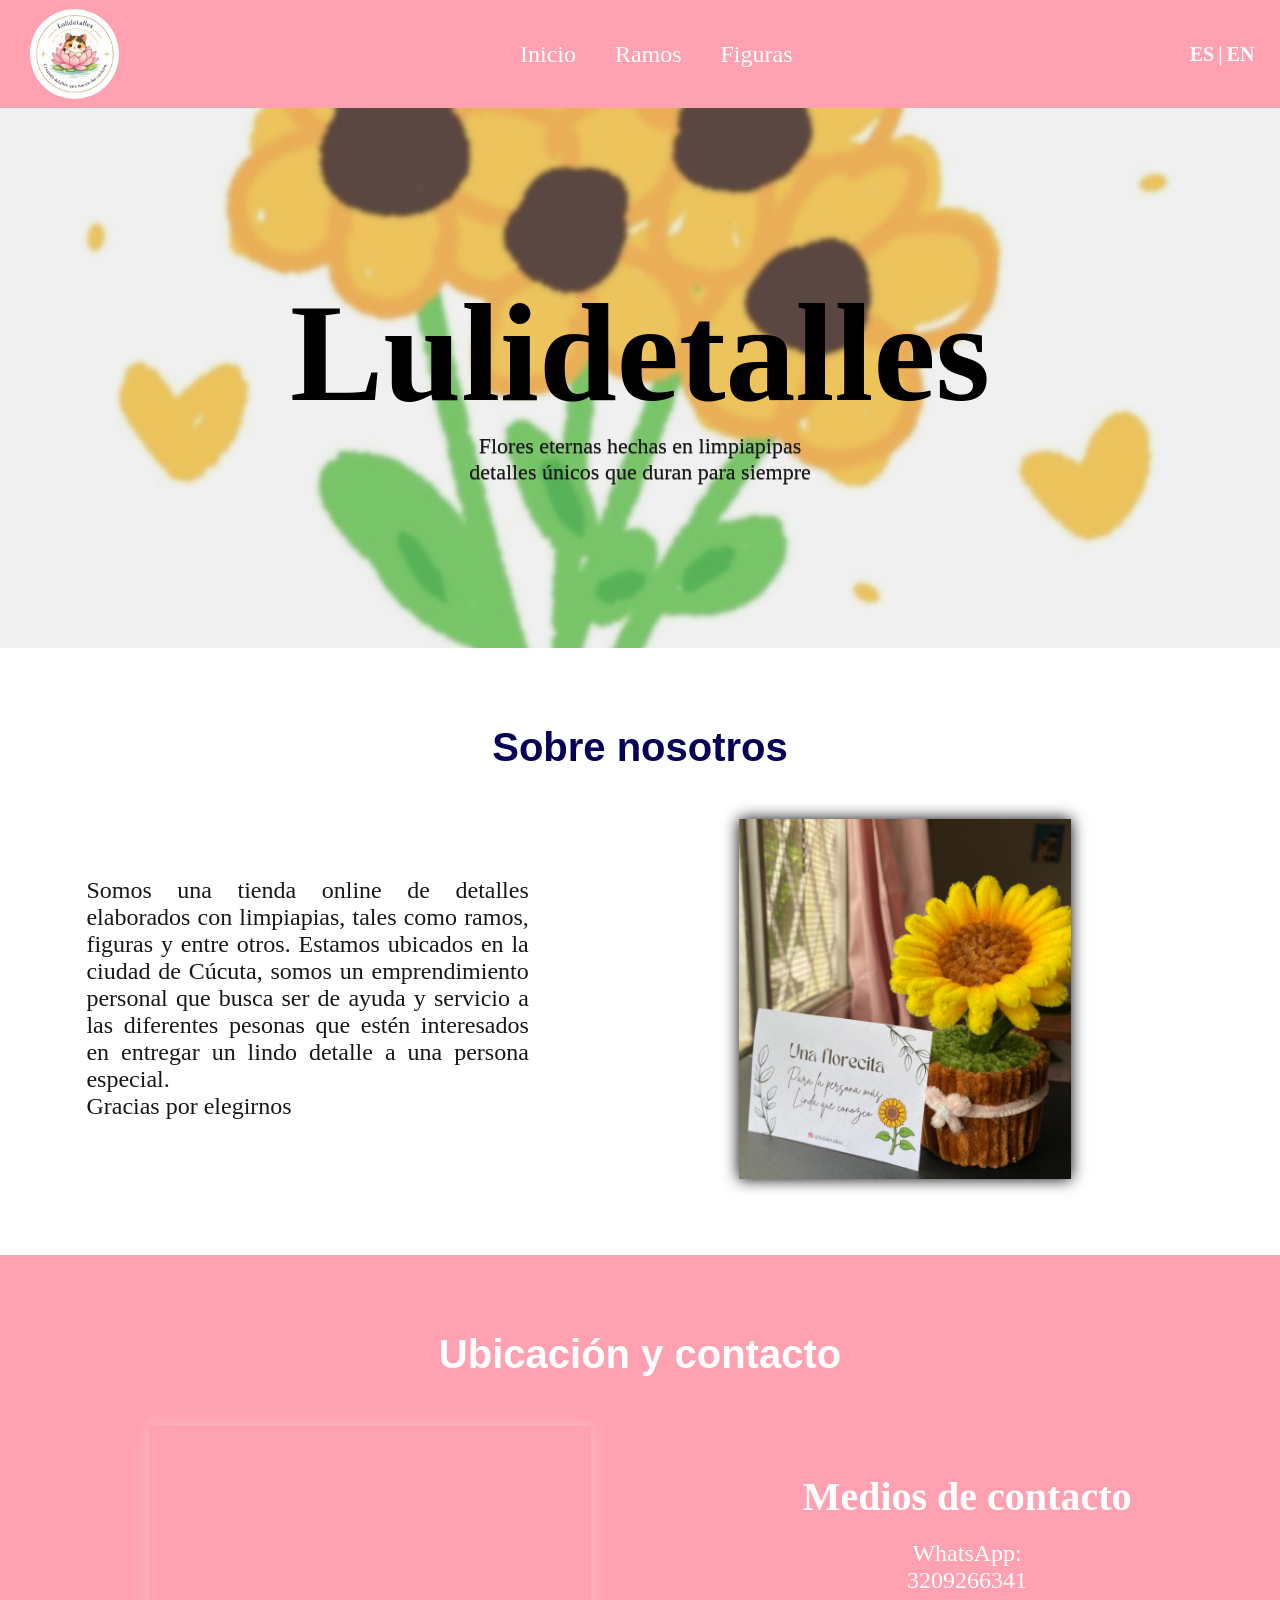
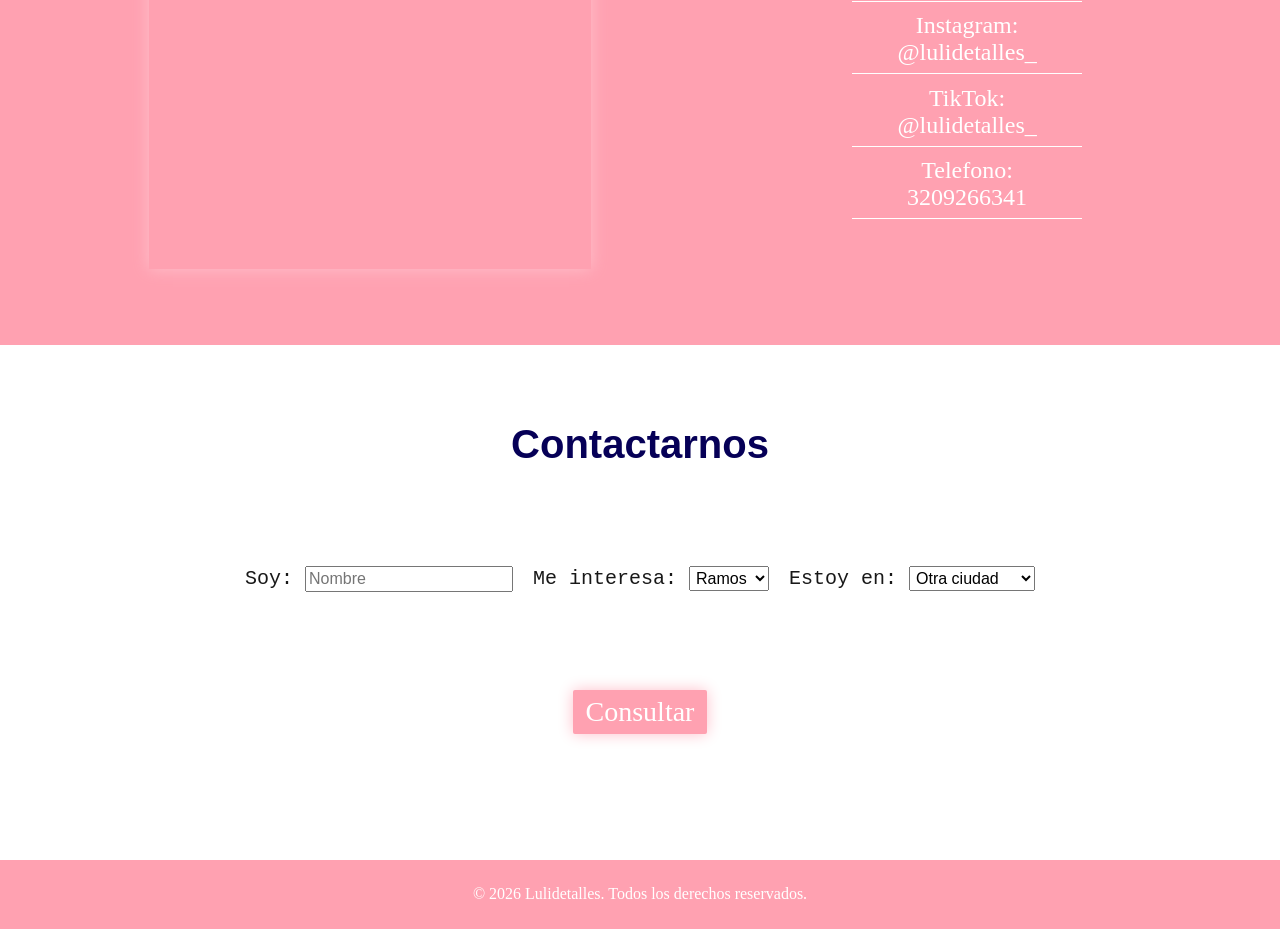
<file: index.html>
<!DOCTYPE html>
<html lang="en">
<head>
    <meta charset="UTF-8">
    <meta name="viewport" content="width=device-width, initial-scale=1.0">
    <link rel="stylesheet" href="css/style.css">
    <link rel="shortcut icon" href="imgs/icono.jpg" type="image/x-icon">

    <title>Lulidetalles</title>
</head>
<body>
    <header>
        <div class="espacio-logo-menu">
            <img src="imgs/icono.jpg" alt="Icono de Lulidetalles" class="imagen-menu">
        </div>

        <nav>
            <a href="#" class="enlace-menu">Inicio</a>
            <a href="html/ramos.html" class="enlace-menu">Ramos</a>
            <a href="html/figuras.html" class="enlace-menu">Figuras</a>
        </nav>

        <div class="idiomas">
            <p>ES</p>
            <P> | </P>
            <P>EN</P>
        </div>
        <!-- como todavía no es necesario el uso de js ni que estas funcionalidades se ejecuten entonces dejaremos solo la base pero no funcionará por ahora lo de cambiar el idioma del sitio -->

    </header>

    <main>
        <section class="hero">
            <h1>Lulidetalles</h1>
            <p class="descripcion-hero">Flores eternas hechas en limpiapipas<br>detalles únicos que duran para siempre</p>
        </section>

        <section class="fondo-blanco">
            <h2>Sobre nosotros</h2>

            <div class="horizontal-flex">
                <p class="font12">
                    Somos una tienda online de detalles elaborados con limpiapias, tales como ramos, figuras y entre otros. Estamos ubicados en la ciudad de Cúcuta, somos un emprendimiento personal que busca ser de ayuda y servicio a las diferentes pesonas que estén interesados en entregar un lindo detalle a una persona especial.<br>
                    Gracias por elegirnos
                </p>
                <img src="imgs/flor-luli.png" alt="Flor de limpiapias por Lulidetalles">
            </div>
        </section>

        <section class="fondo-rosa">
            <h2>Ubicación y contacto</h2>

            <div class="horizontal-flex">
                <iframe src="https://www.google.com/maps/embed?pb=!1m18!1m12!1m3!1d126459.75559173593!2d-72.58682435208893!3d7.908922015653015!2m3!1f0!2f0!3f0!3m2!1i1024!2i768!4f13.1!3m3!1m2!1s0x8e66459c645dd28b%3A0x26736c1ff4db5caa!2sC%C3%BAcuta%2C%20Norte%20de%20Santander!5e0!3m2!1ses!2sco!4v1790535581372!5m2!1ses!2sco" style="border:0;" allowfullscreen="" loading="lazy" referrerpolicy="strict-origin-when-cross-origin"></iframe>

                <div class="info-contacto">
                    <h3>Medios de contacto</h3>

                    <a href="https://wa.me/573209266341?text=Hola%2C%20vi%20tu%20p%C3%A1gina%20web%20y%20me%20interes%C3%A9%20en%20tus%20servicios%20puedes%20contarme%20m%C3%A1s%3F" class="enlace-normalizado" target="_blank" rel="noopener">WhatsApp: 3209266341</a>

                    <a href="https://www.instagram.com/lulidetalles_/" class="enlace-normalizado">Instagram: @lulidetalles_</a>
                    <a href="https://www.tiktok.com/@lulidetalles_" class="enlace-normalizado">TikTok: @lulidetalles_</a>
                    <a href="tel:+573209266341" class="enlace-normalizado">Telefono: 3209266341</a>
                </div>

                
            </div>
        </section>

        <section class="fondo-blanco">
            <h2>Contactarnos</h2>

            <form action="" id="formulario" class="horizontal-flex-3">
                <div class="parte-form">
                    <label for="">Soy: </label>
                    <input type="text" name="nombre" placeholder="Nombre">
                </div>

                <div class="parte-form">
                    <label for="">Me interesa: </label>
                    <select name="servicio">
                        <option value="ramos">Ramos</option>
                        <option value="figuras">Figuras</option>
                    </select>
                </div>

                <div class="parte-form">
                    <label for="">Estoy en: </label>
                    <select name="servicio">
                        <option value="otra">Otra ciudad</option>
                        <option value="bogota">Bogotá</option>
                        <option value="medellin">Medellín</option>
                        <option value="cali">Cali</option>
                        <option value="barranquilla">Barranquilla</option>
                        <option value="cartagena">Cartagena</option>
                        <option value="cucuta">Cúcuta</option>
                        <option value="bucaramanga">Bucaramanga</option>
                        <option value="pereira">Pereira</option>
                        <option value="santa-marta">Santa Marta</option>
                        <option value="ibague">Ibagué</option>
                        <option value="manizales">Manizales</option>
                        <option value="villavicencio">Villavicencio</option>
                        <option value="pasto">Pasto</option>
                        <option value="monteria">Montería</option>
                        <option value="neiva">Neiva</option>
                        <option value="popayan">Popayán</option>
                        <option value="armenia">Armenia</option>
                        <option value="valledupar">Valledupar</option>
                        <option value="sincelejo">Sincelejo</option>
                        <option value="tunja">Tunja</option>
                        <option value="riohacha">Riohacha</option>
                        <option value="quibdo">Quibdó</option>
                        <option value="florencia">Florencia</option>
                        <option value="yopal">Yopal</option>
                        <option value="leticia">Leticia</option>
                        <option value="san-andres">San Andrés</option>
                        
                    </select>
                </div>
                
            </form>
            <a href="https://wa.me/573209266341" class="boton-formulario">Consultar</a>
        </section>
    </main>
    <footer>
        © 2026 Lulidetalles. Todos los derechos reservados.
    </footer>

    
    
</body>
</html>
</file>
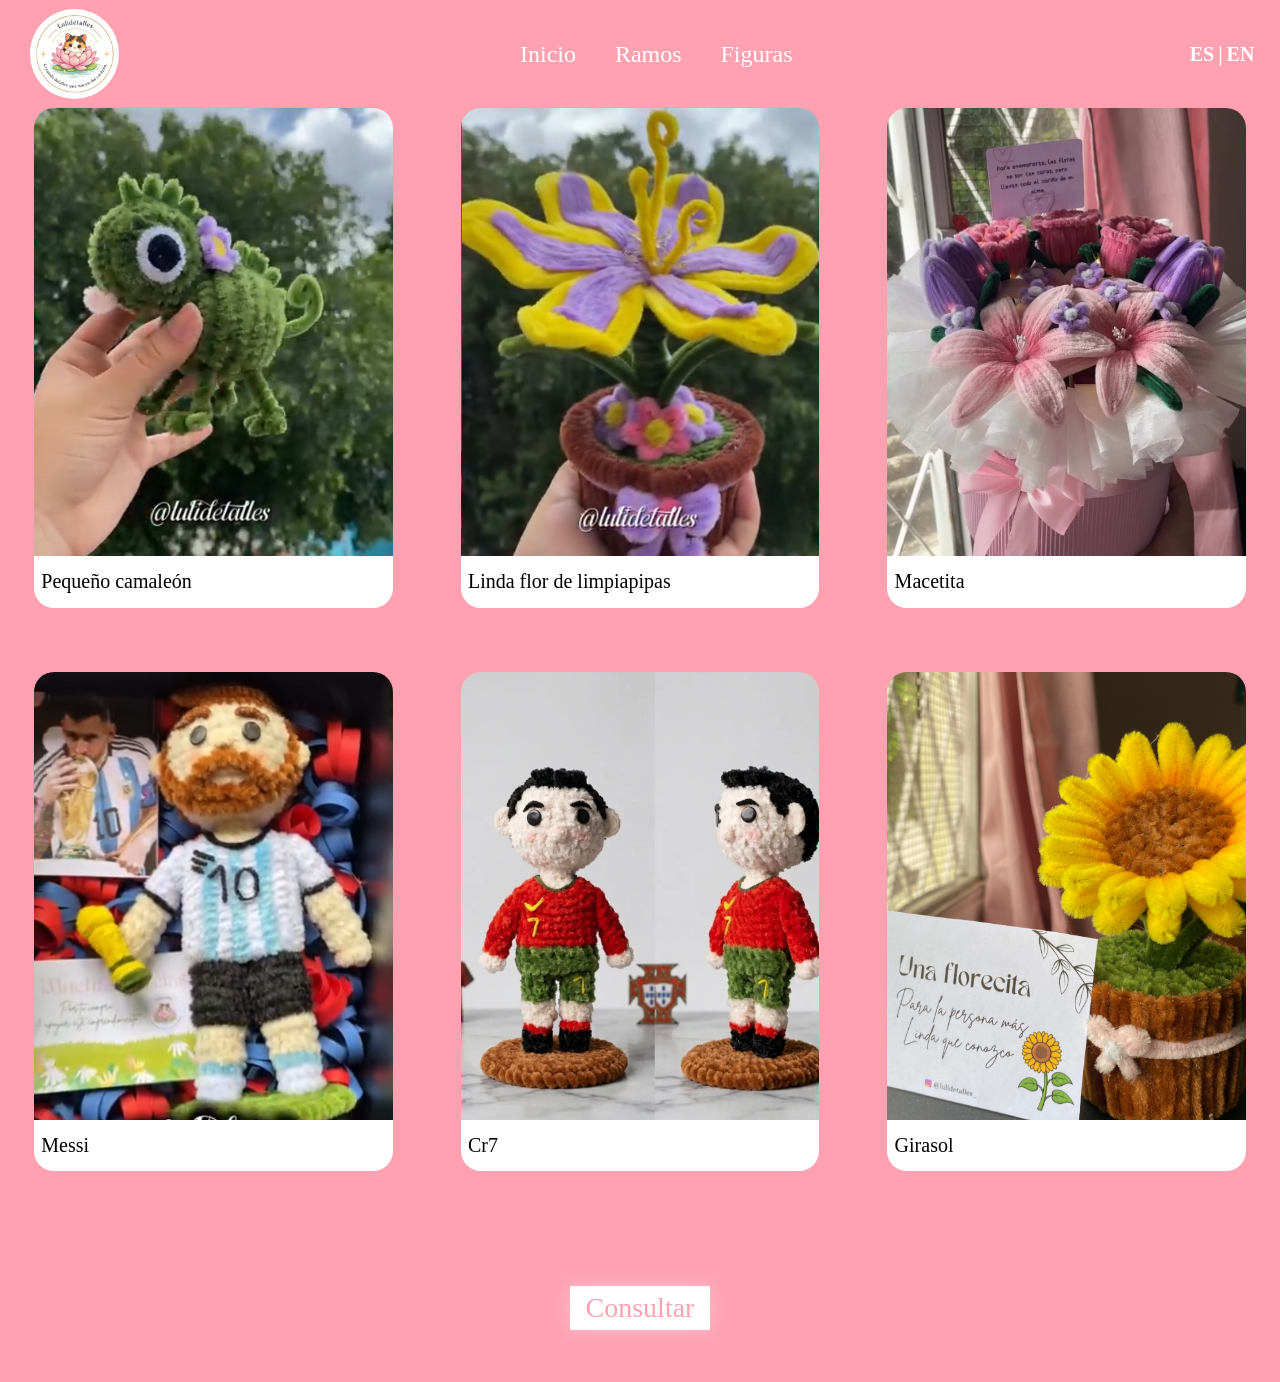
<file: html/figuras.html>
<!DOCTYPE html>
<html lang="en">
<head>
    <meta charset="UTF-8">
    <meta name="viewport" content="width=device-width, initial-scale=1.0">
    <link rel="stylesheet" href="../css/style.css">
    <link rel="stylesheet" href="../css/subpaginas.css">

    <link rel="shortcut icon" href="../imgs/icono.jpg" type="image/x-icon">

    <title>Ramos - Lulidetalles</title>
</head>
<body>
    <header>
        <div class="espacio-logo-menu">
            <img src="../imgs/icono.jpg" alt="Icono de Lulidetalles" class="imagen-menu">
        </div>

        <nav>
            <a href="../index.html" class="enlace-menu">Inicio</a>
            <a href="ramos.html" class="enlace-menu">Ramos</a>
            <a href="#" class="enlace-menu">Figuras</a>
        </nav>

        <div class="idiomas">
            <p>ES</p>
            <P> | </P>
            <P>EN</P>
        </div>
        <!-- como todavía no es necesario el uso de js ni que estas funcionalidades se ejecuten entonces dejaremos solo la base pero no funcionará por ahora lo de cambiar el idioma del sitio -->

    </header>

    <main>
        <section>
            <div class="flex-3">
                <div class="item-flex">
                    <img src="../imgs/figura1.png" alt="Pequeño camaleón" class="img-item-flex">
                    <p class="descripcion-item-flex">Pequeño camaleón</p>
                </div>
                <div class="item-flex">
                    <img src="../imgs/figura2.png" alt="Linda flor de limpiapipas" class="img-item-flex">
                    <p class="descripcion-item-flex">Linda flor de limpiapipas</p>
                </div>
                <div class="item-flex">
                    <img src="../imgs/figura3.png" alt="Macetita" class="img-item-flex">
                    <p class="descripcion-item-flex">Macetita</p>
                </div>
                <div class="item-flex">
                    <img src="../imgs/figura4.png" alt="Messi" class="img-item-flex">
                    <p class="descripcion-item-flex">Messi</p>
                </div>
                <div class="item-flex">
                    <img src="../imgs/figura5.png" alt="Cr7" class="img-item-flex">
                    <p class="descripcion-item-flex">Cr7</p>
                </div>
                <div class="item-flex">
                    <img src="../imgs/figura6.png" alt="Girasol" class="img-item-flex">
                    <p class="descripcion-item-flex">Girasol</p>
                </div>
            </div>

            <a href="https://wa.me/573209266341" class="boton-formulario boton-invertido-centrado">Consultar</a>


        </section>
    </main>

</body>
</html>
</file>
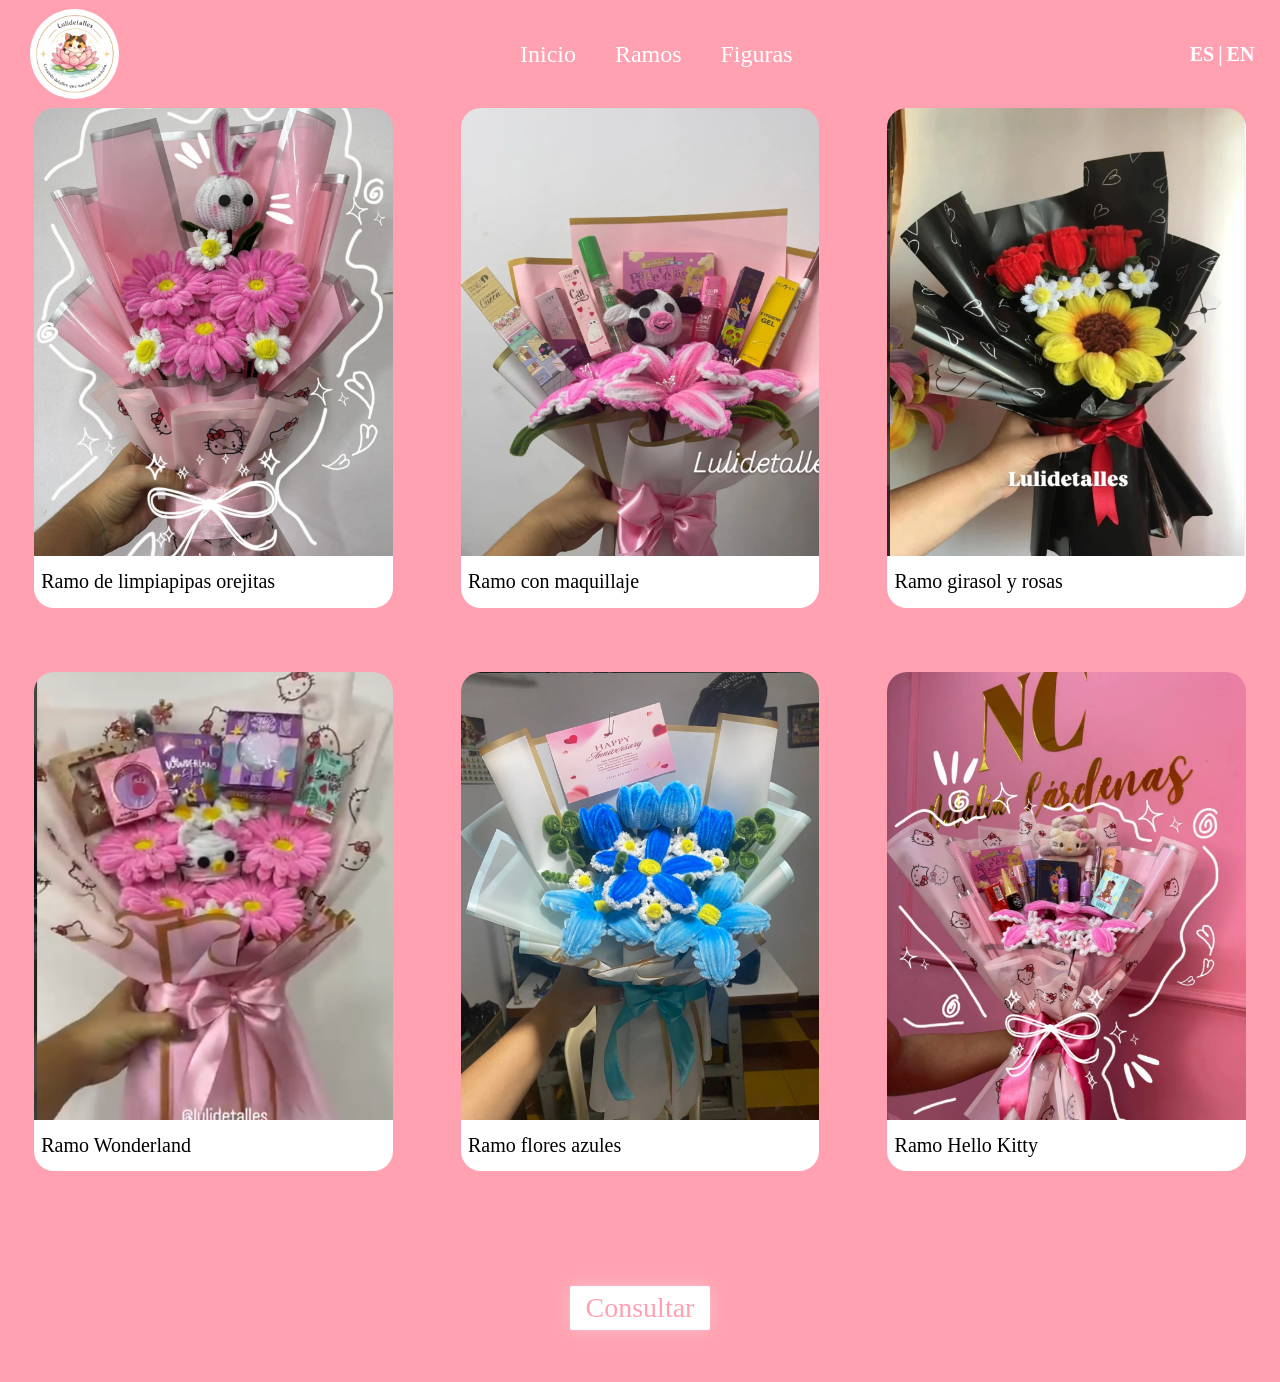
<file: html/ramos.html>
<!DOCTYPE html>
<html lang="en">
<head>
    <meta charset="UTF-8">
    <meta name="viewport" content="width=device-width, initial-scale=1.0">
    <link rel="stylesheet" href="../css/style.css">
    <link rel="stylesheet" href="../css/subpaginas.css">

    <link rel="shortcut icon" href="../imgs/icono.jpg" type="image/x-icon">

    <title>Ramos - Lulidetalles</title>
</head>
<body>
    <header>
        <div class="espacio-logo-menu">
            <img src="../imgs/icono.jpg" alt="Icono de Lulidetalles" class="imagen-menu">
        </div>

        <nav>
            <a href="../index.html" class="enlace-menu">Inicio</a>
            <a href="#" class="enlace-menu">Ramos</a>
            <a href="figuras.html" class="enlace-menu">Figuras</a>
        </nav>

        <div class="idiomas">
            <p>ES</p>
            <P> | </P>
            <P>EN</P>
        </div>
        <!-- como todavía no es necesario el uso de js ni que estas funcionalidades se ejecuten entonces dejaremos solo la base pero no funcionará por ahora lo de cambiar el idioma del sitio -->

    </header>

    <main>
        <section>
            <div class="flex-3">
                <div class="item-flex">
                    <img src="../imgs/ramo1.png" alt="Ramo de limpiapipas orejitas" class="img-item-flex">
                    <p class="descripcion-item-flex">Ramo de limpiapipas orejitas</p>
                </div>
                <div class="item-flex">
                    <img src="../imgs/ramo2.png" alt="Ramo con maquillaje" class="img-item-flex">
                    <p class="descripcion-item-flex">Ramo con maquillaje</p>
                </div>
                <div class="item-flex">
                    <img src="../imgs/ramo3.png" alt="Ramo girasol y rosas" class="img-item-flex">
                    <p class="descripcion-item-flex">Ramo girasol y rosas</p>
                </div>
                <div class="item-flex">
                    <img src="../imgs/ramo4.png" alt="Ramo Wonderland" class="img-item-flex">
                    <p class="descripcion-item-flex">Ramo Wonderland</p>
                </div>
                <div class="item-flex">
                    <img src="../imgs/ramo5.png" alt="Ramo flores azules" class="img-item-flex">
                    <p class="descripcion-item-flex">Ramo flores azules</p>
                </div>
                <div class="item-flex">
                    <img src="../imgs/ramo6.png" alt="Ramo Hello Kitty" class="img-item-flex">
                    <p class="descripcion-item-flex">Ramo Hello Kitty</p>
                </div>
            </div>

            <a href="https://wa.me/573209266341" class="boton-formulario boton-invertido-centrado">Consultar</a>


        </section>
    </main>
</body>
</html>
</file>
<file: css/style.css>
* {
    margin: 0;
    padding: 0;
}
html {
    font-size: 16px;
}
:root {
    --blanco: white;
    --rosa: rgb(255, 161, 177);
    --rosa-claro: pink;
    --titulos_oscuros: rgb(6, 0, 87);
    --letra-clara: rgb(24, 24, 24);
    --gris-sombra: rgba(57, 57, 57, 0.628);
}

/* estilos generales del header */
header {
    position: fixed;
    top: 0;
    display: flex;
    padding: 0 2%;
    box-sizing: border-box;
    flex-direction: row;
    justify-content: space-between;
    align-items: center;
    width: 100%;
    height: 12vh;
    background-color: var(--rosa);
}
/* estilos para las imagenes del header */
.espacio-logo-menu {
    height: 70%;
    width: auto;
    padding: 4px;
    box-sizing: border-box;
}
.imagen-menu {
    height: 100%;
    width: auto;
    border-radius: 50%;
}
/* estilos para el menu del header */
nav {
    display: flex;
    justify-content: center;
    align-self: stretch;
}
.enlace-menu {
    display: flex;
    box-sizing: border-box;
    text-decoration: none;
    color: var(--blanco);
    padding: 0 8px;
    font-size: 1.2em;
    height: 100%;
    align-items: center; 
    transition: all ease 0.3s;
}
.enlace-menu:hover {
    font-weight: bold;
    text-decoration: underline;
    text-decoration-thickness: 2px;
    text-underline-offset: 6px;
    background-color: var(--rosa-claro);
    font-size:  1.4em;
}
/* estilos para los idiomas en el menu */
.idiomas {
    display: flex;
    gap: 4px;
    font-weight: bold;
    color: var(--blanco);
    transition: all ease 0.3s;
}
.idiomas p:hover {
    transform: scale(1.2);
    cursor: pointer;
}

/* estilos generales del main */
main {
    margin-top: 12vh;
}

/* estilos de mi hero */
.hero {
    width: 100%;
    height: 50vh;
    background-image: url("../imgs/fondo-hero.jpg");
    background-position: center;
    background-repeat: no-repeat;
    background-size: cover;
    background-blend-mode: color-burn;

    display: flex;
    flex-direction: column;
    justify-content: center;
    align-items: center;
}
h1 {
    font-size: 4em;
}
.descripcion-hero {
    width: 70%;
    text-align: center;
    color: var(--letra-clara);
    font-size: 1.1em;
    text-shadow: 0px 1px var(--gris-sombra);
}

/* parte de fondos y flex horizontal */
.fondo-blanco {
    color: var(--letra-clara);
    background-color: var(--blanco);
    width: 100%;
    padding: 6% 2%;
    box-sizing: border-box;
}
h2 {
    font-size: 2em;
    color: var(--titulos_oscuros);
    font-family: 'Segoe UI', Tahoma, Geneva, Verdana, sans-serif;
    text-align: center;
    margin-bottom: 4%;
}
.font12 {
    font-size: 1.2em;
}
.horizontal-flex p {
    width: 92%;
    text-align: justify;
    margin: 0 auto;
    margin-bottom: 6%;
}
.horizontal-flex img {
    display: block;
    width: 80%;
    box-shadow: 0px 0px 15px black;
    margin: 0 auto;
}

/* fondo rosa sección de ubicación y contacto */
.fondo-rosa {
    background-color: var(--rosa);
    padding: 6% 2%;
    color: var(--blanco);
}
.fondo-rosa h2 {
    color: var(--blanco);
}
/* estilos del mapa */
iframe {
    display: block;
    width: 80%;
    aspect-ratio: 1/1;
    margin: 0 auto;
    box-shadow: 0px 0px 15px var(--rosa-claro);

    margin-bottom: 12%;
}
/* la parte de info contacto */
.info-contacto {
    text-align: center;
}
h3 {
    color: rgb(255, 255, 255);
    font-size: 2em;
    font-weight: bolder;
    margin-bottom: 4%;
}
.enlace-normalizado {
    display: block;
    width: 70%;
    margin: 1% auto;
    padding: 7px;
    box-sizing: border-box;
    border-bottom: 1px solid white;
    color: var(--blanco);
    font-size: 1.2em;
    text-decoration: none;
}
.enlace-normalizado:hover {
    cursor: pointer;
}

/* estilos para el formulario */
form {
    width: 90%;
    padding: 4%;
    box-sizing: border-box;
    margin: 0 auto;
    text-align: center;
    display: flex;
    flex-direction: column;
    gap: 20px;
}
label {
    font-size: 1.2em;
    font-family: monospace;
}
input {
    padding: 2px;
    font-size: 1.1em;
}
select {
    font-size: 1.1em;
    padding: 2px;
}
.boton-formulario {
    display: block;
    margin: 4% auto;
    width: 30%;
    text-align: center;

    text-decoration: none;
    color: white;
    background-color: var(--rosa);
    font-size: 1.2em;
    padding: 6px;
    border-radius: 2px;
    box-shadow: 0 0 15px var(--rosa-claro);
}

/* css de mi footer */
footer {
    text-align: center;
    color: white;
    background-color: var(--rosa);
    padding: 2% 0;
    font-size: 0.8em;
}

/* zona para los estilos responsive */
@media(min-width: 1024px) {
    html {
        font-size: 20px;
    }
    .enlace-menu {
        padding: 0 10%;
    }
    .enlace-menu:hover {
        font-size: 1.3em;
    }
    .espacio-logo-menu {
        height: 90%;
    }
    .hero {
        height: 60vh;
    }
    h1 {
        font-size: 7em;
    }

    .horizontal-flex {
        width: 90%;
        display: flex;
        flex-direction: row;
        align-items: center;
        justify-content: center;
        gap: 8%;
    }
    .horizontal-flex p {
        margin-bottom: 0;
        flex: 0 0 40%;
        text-align: justify;
    }
    .horizontal-flex img {
        width: 30%;
    }

    iframe {
        display: block;
        width: 40%;
        margin-bottom: 0;
    }

    .horizontal-flex-3 {
        display: flex;
        flex-direction: row;
        justify-content: space-around;
        justify-content: center;
    }
    label {
        font-size: 1em;
    }
    input, select {
        font-size: 0.8em;
    }
    .boton-formulario {
        width: 10%;
        font-size: 1.4em;
    }
}
</file>
<file: css/subpaginas.css>
:root {
    --rosa: rgb(255, 161, 177);
}
body {
    background-color: var(--rosa);
}

/* estilos de los items del flex */
.flex-3 {
    width: 80%;
    margin: 0 auto;
}
.item-flex {
    width: 100%;
    display: flex;
    flex-direction: column;
    
    margin-bottom: 10%;
}
.item-flex img {
    width: 100%;
    aspect-ratio: 4/5;
    object-fit: cover;

    border-top-left-radius: 20px;
    border-top-right-radius: 20px;
}
.item-flex p {
    width: 100%;
    padding: 4% 2%;
    box-sizing: border-box;
    background-color: white;

    border-bottom-left-radius: 20px;
    border-bottom-right-radius: 20px;
}
.boton-invertido-centrado {
    display: block;
    width: 30%;
    font-size: 1.4em;
    margin: 4% auto;
    text-align: center;

    background-color: white;
    color: var(--rosa);
}

/* estilos responsive */
@media (min-width: 1024px) {
    .flex-3 {
        display: flex;
        flex-wrap: wrap;
        flex-direction: row;
        width: 100%;
        justify-content: space-around;
        align-items: center;
    }
    .item-flex {
        flex: 0 0 28%;
        margin-bottom: 5%;
    }
    .boton-invertido-centrado {
        width: 10%;
    }
}
</file>
